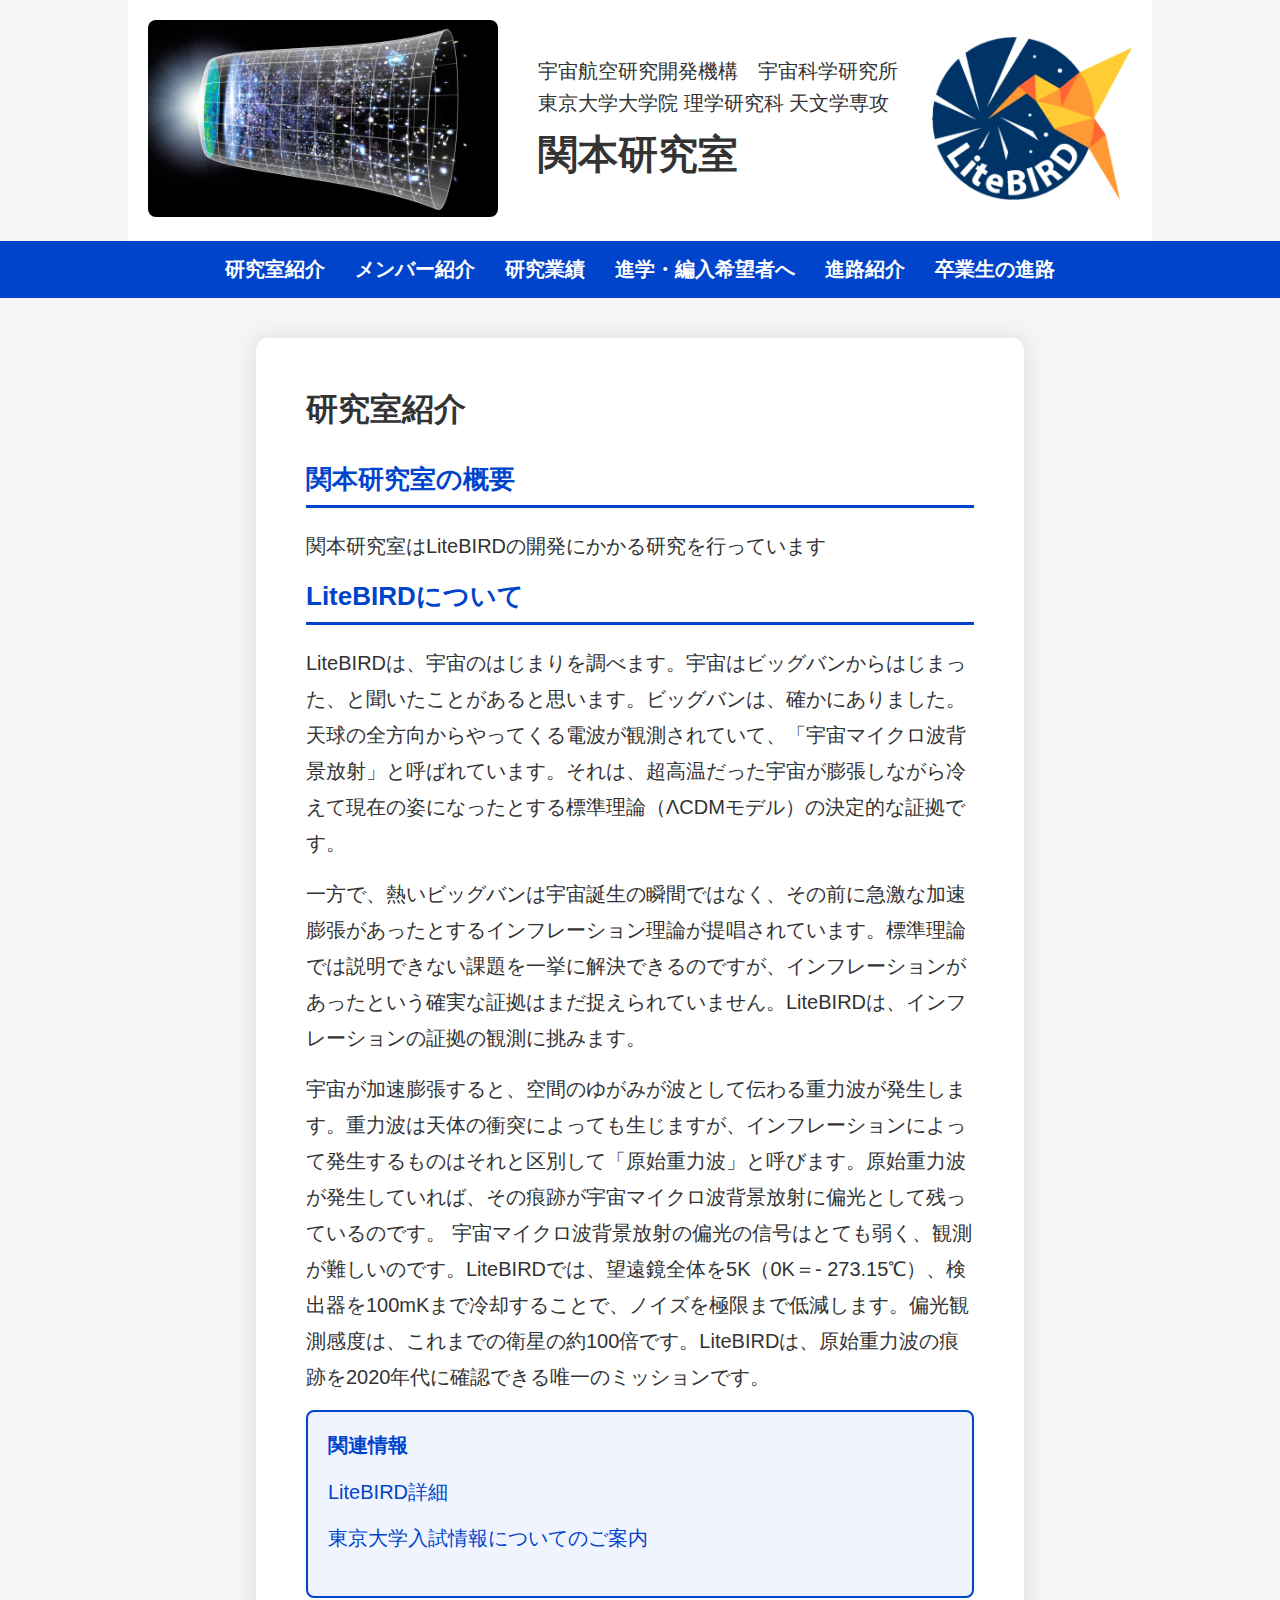
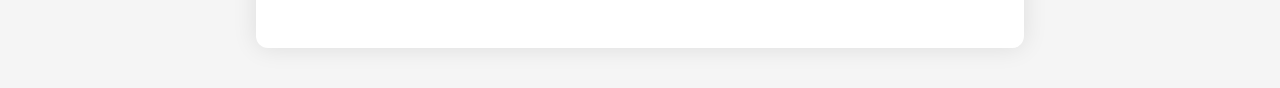
<file: index.html>
<!DOCTYPE html>
<html lang="ja">
<head>
  <meta charset="UTF-8">
  <meta name="viewport" content="width=device-width, initial-scale=1.0">
  <title>研究室紹介</title>
  <link rel="stylesheet" href="style.css">
</head>
<body>

  <!-- バナー -->
  <div class="banner">
    <div class="banner-image">
      <img src="banner.jpg" alt="研究室バナー画像">
    </div>
    <div class="banner-text">
      <p>宇宙航空研究開発機構　宇宙科学研究所</p>
      <p>東京大学大学院 理学研究科 天文学専攻</p>
      <h1>関本研究室</h1>
    </div>
    <div class="banner-right-photo">
      <img src="logo.png" alt="ロゴ">
    </div>
  </div>

  <!-- ナビゲーションバー -->
  <nav class="navbar">
    <ul class="nav-links">
      <li><a href="index.html">研究室紹介</a></li>
      <li><a href="members.html">メンバー紹介</a></li>
      <li><a href="works.html">研究業績</a></li>
      <li><a href="admission.html">進学・編入希望者へ</a></li>
      <li><a href="career.html">進路紹介</a></li>
      <li><a href="graduates.html">卒業生の進路</a></li>
    </ul>
  </nav>

  <!-- メインコンテンツ -->
  <main class="container">
    <h1>研究室紹介</h1>

    <div class="content-area">
      <section class="main-content">
        <h2>関本研究室の概要</h2>
        <p>
          関本研究室はLiteBIRDの開発にかかる研究を行っています
        </p>
      </section>

      <section class="main-content">
        <h2>LiteBIRDについて</h2>
        <p>
          LiteBIRDは、宇宙のはじまりを調べます。宇宙はビッグバンからはじまった、と聞いたことがあると思います。ビッグバンは、確かにありました。天球の全方向からやってくる電波が観測されていて、「宇宙マイクロ波背景放射」と呼ばれています。それは、超高温だった宇宙が膨張しながら冷えて現在の姿になったとする標準理論（ΛCDMモデル）の決定的な証拠です。
        </p>
        <p>
          一方で、熱いビッグバンは宇宙誕生の瞬間ではなく、その前に急激な加速膨張があったとするインフレーション理論が提唱されています。標準理論では説明できない課題を一挙に解決できるのですが、インフレーションがあったという確実な証拠はまだ捉えられていません。LiteBIRDは、インフレーションの証拠の観測に挑みます。
        </p>
        <p>
          宇宙が加速膨張すると、空間のゆがみが波として伝わる重力波が発生します。重力波は天体の衝突によっても生じますが、インフレーションによって発生するものはそれと区別して「原始重力波」と呼びます。原始重力波が発生していれば、その痕跡が宇宙マイクロ波背景放射に偏光として残っているのです。
          宇宙マイクロ波背景放射の偏光の信号はとても弱く、観測が難しいのです。LiteBIRDでは、望遠鏡全体を5K（0K＝- 273.15℃）、検出器を100mKまで冷却することで、ノイズを極限まで低減します。偏光観測感度は、これまでの衛星の約100倍です。LiteBIRDは、原始重力波の痕跡を2020年代に確認できる唯一のミッションです。
        </p>
      </section>

      <!-- サイドコンテンツ -->
      <aside class="side-content">
        <h3>関連情報</h3>
        <ul class="side-links">
          <li><a href="https://www.isas.jaxa.jp/missions/spacecraft/future/litebird.htmll">LiteBIRD詳細</a></li>
          <li><a href="https://www.astron.s.u-tokyo.ac.jp/admission/graduate/">東京大学入試情報についてのご案内</a></li>
          <!-- <li><a href="https://www.ipmu.jp/ja/research-activities/research-program/LiteBIRD">IPMU</a></li> -->
          <!-- <li><a href="https://www.isas.jaxa.jp/" target="_blank">関連リンク（JAXA公式）</a></li> -->
          <!-- <li><a href="research.html">研究関連本部</a></li> -->
          <!-- <li><a href="group.html">ミッション研究グループ</a></li> -->
        </ul>        
        <div class="side-banner">
          <!-- <img src="images/side-banner.jpg" alt="特別公開案内"> -->
        </div>
      </aside>
    </div>

  </main>

</body>
</html>
</file>
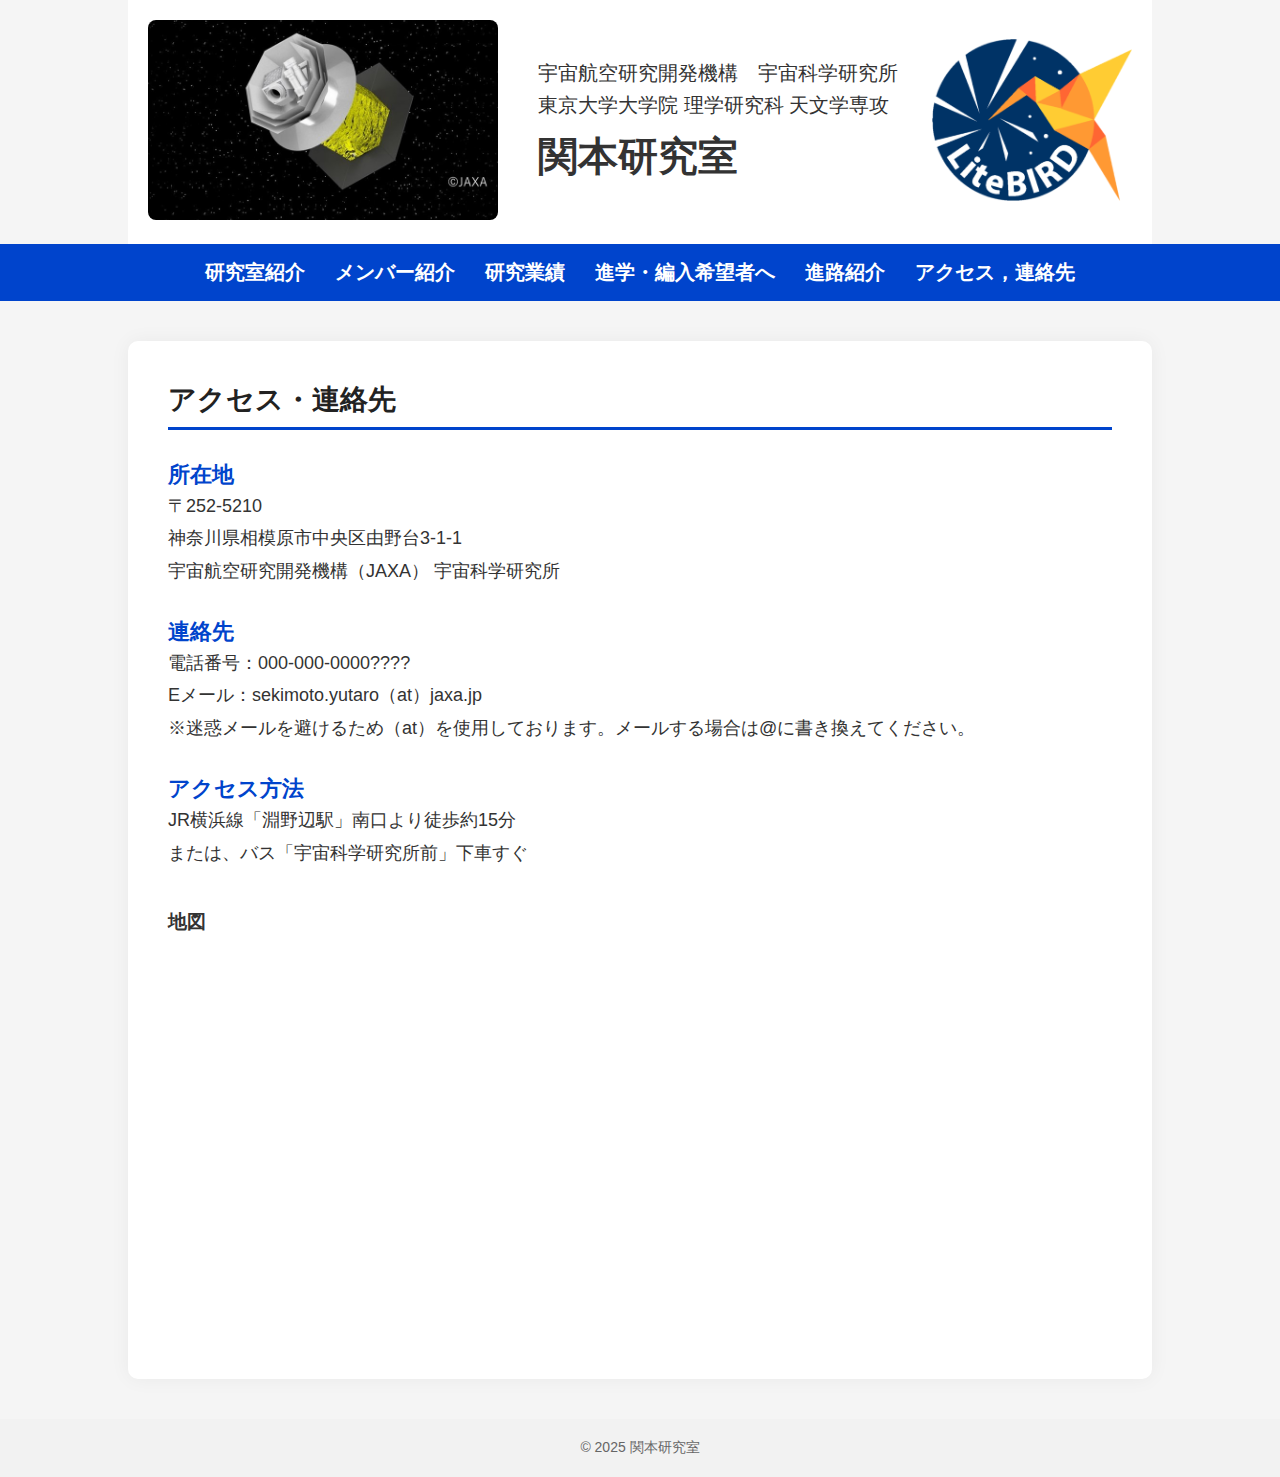
<file: access.html>
<!DOCTYPE html>
<html lang="ja">
<head>
  <meta charset="UTF-8">
  <meta name="viewport" content="width=device-width, initial-scale=1">
  <title>アクセス・連絡先 | 関本研究室</title>
  <link rel="stylesheet" href="style.css">
</head>
<body>

  <!-- バナー -->
  <div class="banner">
    <div class="banner-image">
      <img src="images\banner.jpg" alt="研究室バナー画像">
    </div>
    <div class="banner-text">
      <p>宇宙航空研究開発機構　宇宙科学研究所</p>
      <p>東京大学大学院 理学研究科 天文学専攻</p>
      <h1>関本研究室</h1>
    </div>
    <div class="banner-right-photo">
      <img src="images\logo.png" alt="ロゴ">
    </div>
  </div>

  <!-- ナビゲーションバー -->
  <div class="navbar">
    <div class="navbar-container">
      <ul class="nav-links">
        <li><a href="index.html">研究室紹介</a></li>
        <li><a href="members.html">メンバー紹介</a></li>
        <li><a href="works.html">研究業績</a></li>
        <li><a href="admission.html">進学・編入希望者へ</a></li>
        <li><a href="career.html">進路紹介</a></li>
        <li><a href="access.html">アクセス，連絡先</a></li>
      </ul>
    </div>
  </div>

  <!-- メインコンテンツ -->
  <main class="content">
    <h2>アクセス・連絡先</h2>

    <section class="contact-info">
      <h3>所在地</h3>
      <p>〒252-5210<br>
      神奈川県相模原市中央区由野台3-1-1<br>
      宇宙航空研究開発機構（JAXA） 宇宙科学研究所</p>

      <h3>連絡先</h3>
      <p>電話番号：000-000-0000????<br>
      Eメール：sekimoto.yutaro（at）jaxa.jp<br>
      ※迷惑メールを避けるため（at）を使用しております。メールする場合は@に書き換えてください。

    </p>

      <h3>アクセス方法</h3>
      <p>JR横浜線「淵野辺駅」南口より徒歩約15分<br>
      または、バス「宇宙科学研究所前」下車すぐ</p>
    </section>

    <section class="map">
      <h3>地図</h3>
      <iframe src="https://www.google.com/maps/embed?pb=!1m18!1m12!1m3!1d6491.618560846292!2d139.39269727636423!3d35.55841213671012!2m3!1f0!2f0!3f0!3m2!1i1024!2i768!4f13.1!3m3!1m2!1s0x6018fdb9e79bf6f3%3A0xc900efb891e3e237!2zSkFYQSDlroflrpnnp5HlrabnoJTnqbbmiYAg55u45qih5Y6f44Kt44Oj44Oz44OR44K5!5e0!3m2!1sja!2sjp!4v1745923440847!5m2!1sja!2sjp" width="800" height="600" style="border:0;" allowfullscreen="" loading="lazy" referrerpolicy="no-referrer-when-downgrade"></iframe>
    </section>
  </main>

  <!-- フッター -->
  <footer class="footer">
    <p>&copy; 2025 関本研究室</p>
  </footer>

</body>
</html>
</file>
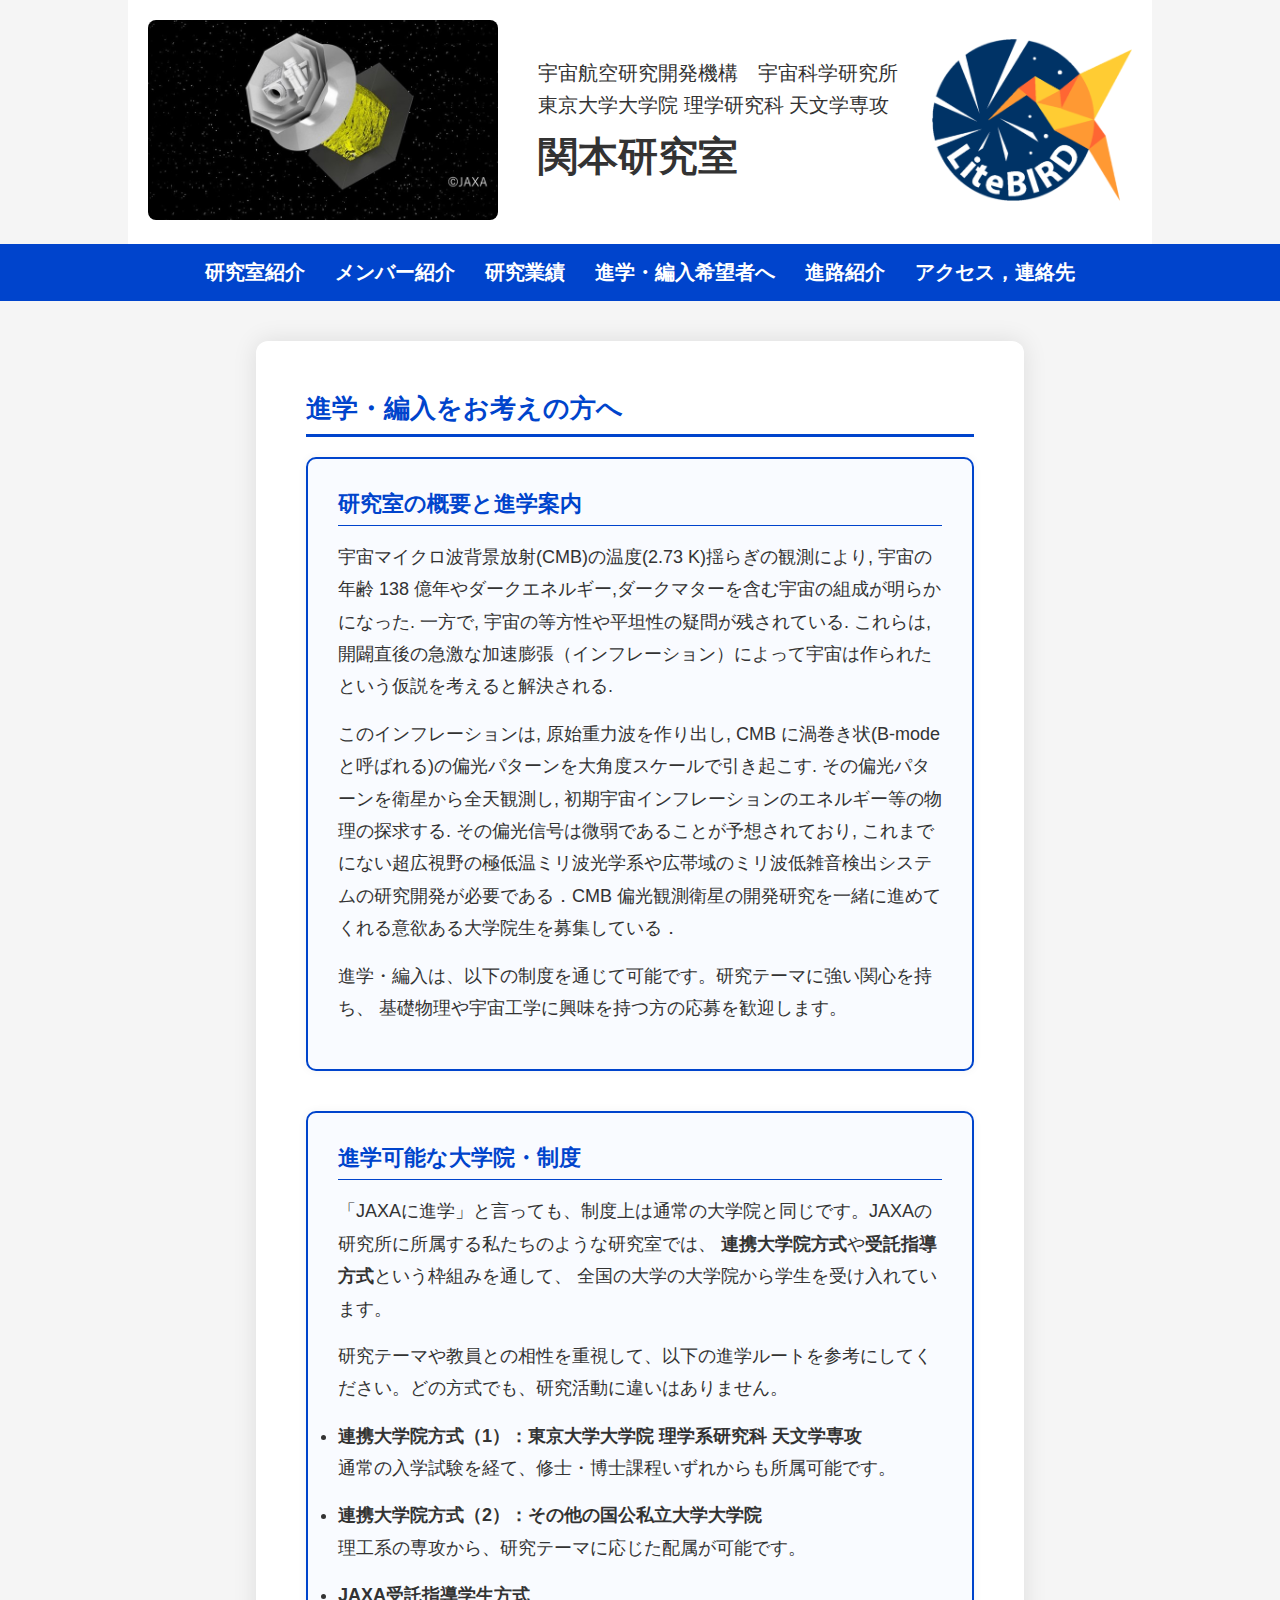
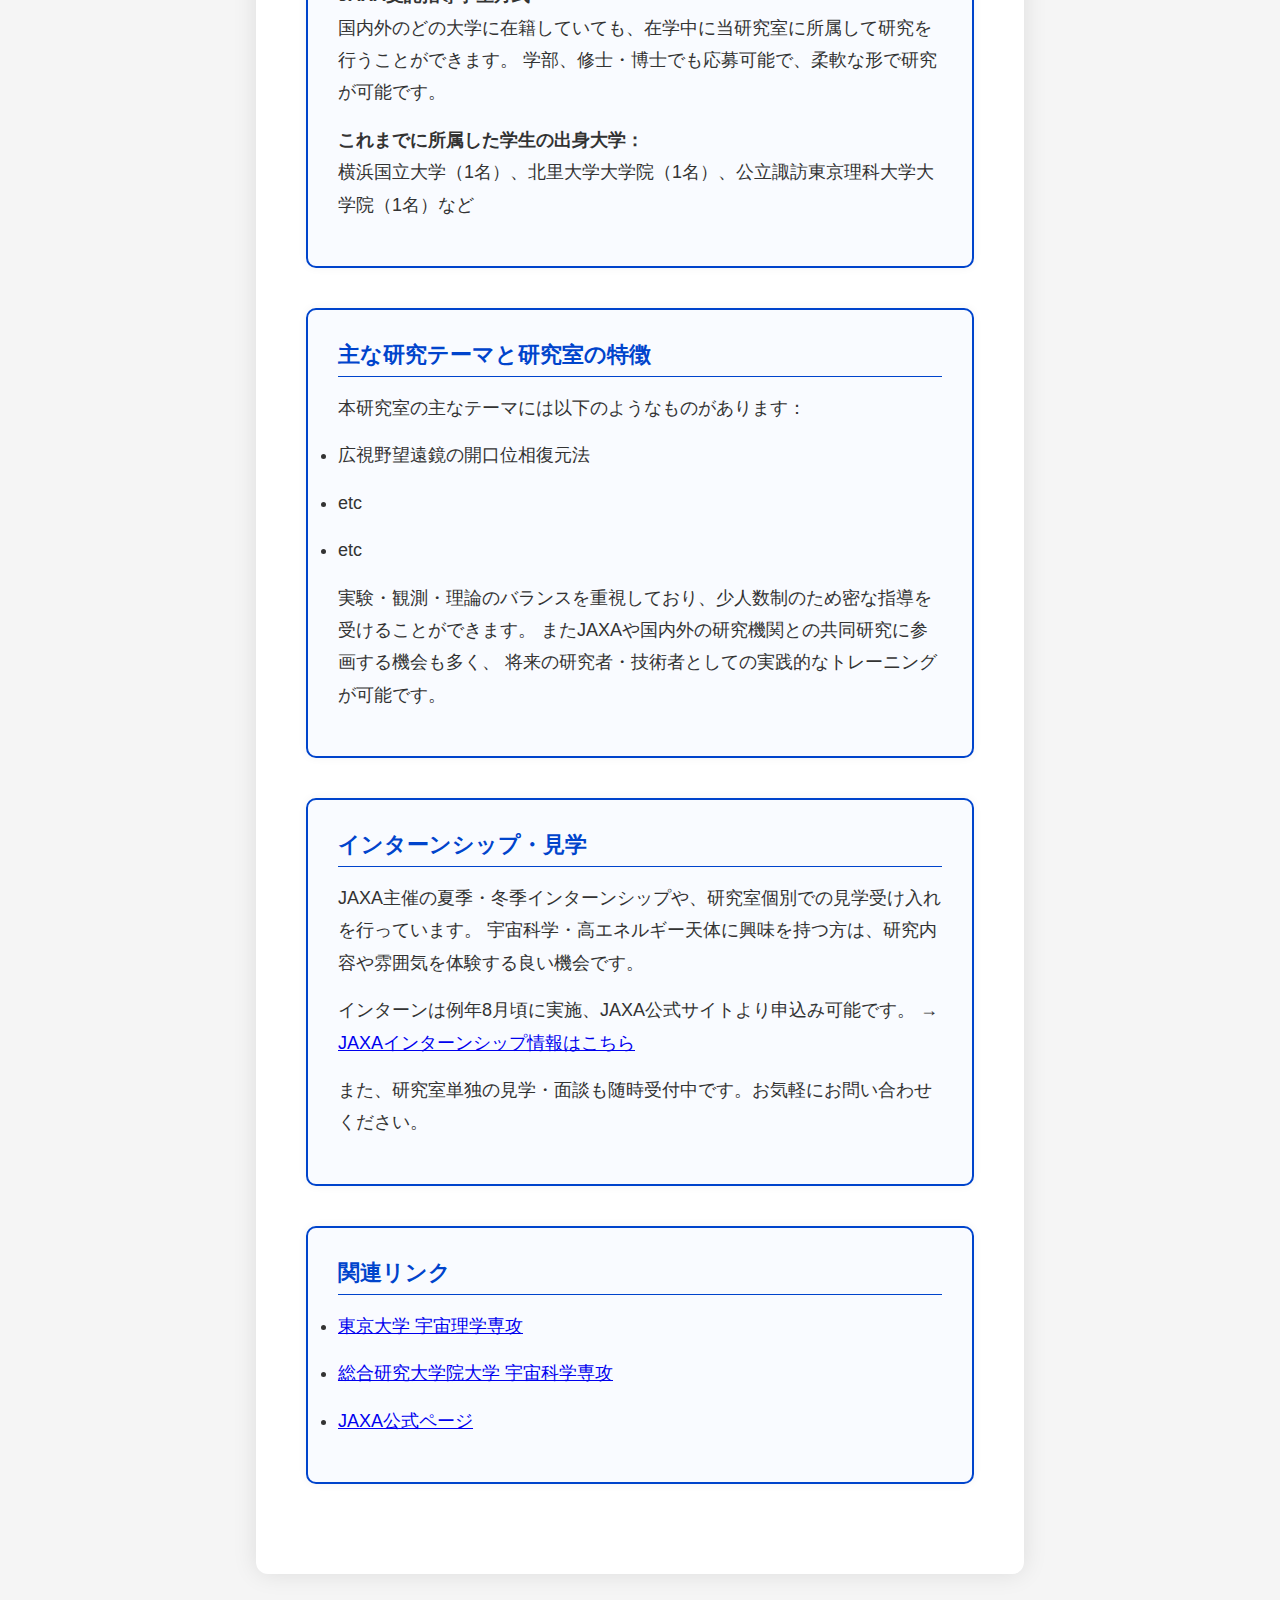
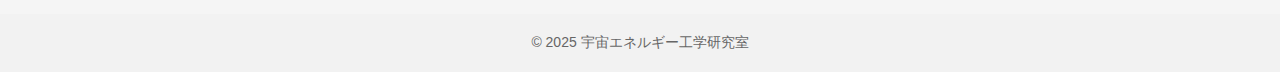
<file: admission.html>
<!DOCTYPE html>
<html lang="ja">
<head>
  <meta charset="UTF-8">
  <meta name="viewport" content="width=device-width, initial-scale=1.0">
  <title>メンバー紹介</title>
  <link rel="stylesheet" href="style.css">
</head>
<body>

  <!-- バナー -->
  <div class="banner">
    <div class="banner-image">
      <img src="images\banner.jpg" alt="研究室バナー画像">
    </div>
    <div class="banner-text">
      <p>宇宙航空研究開発機構　宇宙科学研究所</p>
      <p>東京大学大学院 理学研究科 天文学専攻</p>
      <h1>関本研究室</h1>
    </div>
    <div class="banner-right-photo">
      <img src="images\logo.png" alt="ロゴ">
    </div>
  </div>

  <!-- ナビゲーションバー -->
  <div class="navbar">
    <div class="navbar-container">
      <ul class="nav-links">
        <li><a href="index.html">研究室紹介</a></li>
        <li><a href="members.html">メンバー紹介</a></li>
        <li><a href="works.html">研究業績</a></li>
        <li><a href="admission.html">進学・編入希望者へ</a></li>
        <li><a href="career.html">進路紹介</a></li>
        <li><a href="access.html">アクセス，連絡先</a></li>
      </ul>
    </div>
  </div>

  <!-- メインコンテンツ -->
  <main class="container">

    <h2>進学・編入をお考えの方へ</h2>

    <!-- セクション① 概要 -->
    <section class="section-box">
        <h3>研究室の概要と進学案内</h3>
        <p>
            宇宙マイクロ波背景放射(CMB)の温度(2.73 K)揺らぎの観測により, 宇宙の年齢 138 億年やダークエネルギー,ダークマターを含む宇宙の組成が明らかになった. 一方で, 宇宙の等方性や平坦性の疑問が残されている. これらは, 開闢直後の急激な加速膨張（インフレーション）によって宇宙は作られたという仮説を考えると解決される. 
        </p>

        <p>
            このインフレーションは, 原始重力波を作り出し, CMB に渦巻き状(B-mode と呼ばれる)の偏光パターンを大角度スケールで引き起こす. その偏光パターンを衛星から全天観測し, 初期宇宙インフレーションのエネルギー等の物理の探求する. その偏光信号は微弱であることが予想されており, これまでにない超広視野の極低温ミリ波光学系や広帯域のミリ波低雑音検出システムの研究開発が必要である．CMB 偏光観測衛星の開発研究を一緒に進めてくれる意欲ある大学院生を募集している．
        </p>
        <p>
          進学・編入は、以下の制度を通じて可能です。研究テーマに強い関心を持ち、
          基礎物理や宇宙工学に興味を持つ方の応募を歓迎します。
        </p>
      </section>
      

    <!-- セクション② 進学ルート
    <section class="section-box">
        <h3>進学可能な大学院・制度</h3>
        <ul>
          <li><strong>東京大学大学院 理学系研究科 宇宙理学専攻</strong>：観測・理論・装置開発を幅広く研究</li>
          <li><strong>その他の国公私立大学大学院</strong>：個別に進学相談に応じます</li>
        </ul>
        <p>
          出身大学や学部は問いません。理系学部出身の方であれば、
          必要な基礎知識と意欲があれば研究室への所属が可能です。
        </p>
      </section> -->




      <section class="section-box">
        <h3>進学可能な大学院・制度</h3>
        <p>
          「JAXAに進学」と言っても、制度上は通常の大学院と同じです。JAXAの研究所に所属する私たちのような研究室では、
          <strong>連携大学院方式</strong>や<strong>受託指導方式</strong>という枠組みを通して、
          全国の大学の大学院から学生を受け入れています。
        </p>
      
        <p>
          研究テーマや教員との相性を重視して、以下の進学ルートを参考にしてください。どの方式でも、研究活動に違いはありません。
        </p>
      
        <ul>
          <li><strong>連携大学院方式（1）：東京大学大学院 理学系研究科 天文学専攻</strong><br>
            通常の入学試験を経て、修士・博士課程いずれからも所属可能です。<br>

          </li>
      
          <li><strong>連携大学院方式（2）：その他の国公私立大学大学院</strong><br>
            理工系の専攻から、研究テーマに応じた配属が可能です。
          </li>
      
          <li><strong>JAXA受託指導学生方式</strong><br>
            国内外のどの大学に在籍していても、在学中に当研究室に所属して研究を行うことができます。
            学部、修士・博士でも応募可能で、柔軟な形で研究が可能です。
          </li>
        </ul>
      
        <p>
          <strong>これまでに所属した学生の出身大学：</strong><br>
          横浜国立大学（1名）、北里大学大学院（1名）、公立諏訪東京理科大学大学院（1名）など
        </p>
      </section>

      


    <!-- セクション③ 研究内容と魅力 -->
    <section class="section-box">
        <h3>主な研究テーマと研究室の特徴</h3>
        <p>
          本研究室の主なテーマには以下のようなものがあります：
          <ul>
            <li>広視野望遠鏡の開口位相復元法</li>
            <li>etc</li>
            <li>etc</li>
          </ul>
        </p>
        <p>
          実験・観測・理論のバランスを重視しており、少人数制のため密な指導を受けることができます。
          またJAXAや国内外の研究機関との共同研究に参画する機会も多く、
          将来の研究者・技術者としての実践的なトレーニングが可能です。
        </p>
      </section>
      

    <!-- セクション④ インターンシップ等 -->
    <section class="section-box">
      <h3>インターンシップ・見学</h3>
      <p>
        JAXA主催の夏季・冬季インターンシップや、研究室個別での見学受け入れを行っています。
        宇宙科学・高エネルギー天体に興味を持つ方は、研究内容や雰囲気を体験する良い機会です。
      </p>
      <p>
        インターンは例年8月頃に実施、JAXA公式サイトより申込み可能です。
        → <a href="https://www.jaxa.jp/about/employ/internship_j.html" target="_blank">JAXAインターンシップ情報はこちら</a>
      </p>
      <p>
        また、研究室単独の見学・面談も随時受付中です。お気軽にお問い合わせください。
      </p>
      <!-- <img src="images/banner.jpg" alt="JAXAロゴ" style="max-width: 200px;"> -->
    </section>

    <!-- セクション⑤ お問い合わせ
    <section class="section-box">
        <h3>お問い合わせ・推薦について</h3>
        <p>
          進学を検討している方は、志望動機・履歴・研究希望テーマ等を添えて、
          研究室教員にご連絡ください。オンライン面談も対応可能です。
        </p>
        <p>
          推薦書・書類作成サポートも可能です（東京大学・総研大・他学推薦対応）。
        </p>
        <p>
          連絡先：<strong>tanaka.lab[at]jaxa.jp</strong>（[at]は@に置き換えてください）
        </p>
      </section> -->

      

      <section class="section-box">
        <h3>関連リンク</h3>
        <ul>
          <li><a href="https://www.phys.s.u-tokyo.ac.jp/education/graduate/" target="_blank">東京大学 宇宙理学専攻</a></li>
          <li><a href="https://www.soken.ac.jp/education/graduateschool/department/space-science/" target="_blank">総合研究大学院大学 宇宙科学専攻</a></li>
          <li><a href="https://www.jaxa.jp/" target="_blank">JAXA公式ページ</a></li>
        </ul>
      </section>
      

  </main>

  <!-- フッター -->
  <footer class="footer">
    <p>&copy; 2025 宇宙エネルギー工学研究室</p>
  </footer>

</body>
</html>
</file>
<file: style.css>
/* --- リセットと基本設定 --- */
* {
  margin: 0;
  padding: 0;
  box-sizing: border-box;
}

body {
  font-family: 'Arial', sans-serif;
  background: #f5f5f5; /* 薄灰色背景 */
  /* background: #e1dddd; 灰色背景 */
  color: #333;
}

/* --- バナー画像 --- */
/* --- バナー部分の横並びレイアウト --- */
.banner {
  display: flex;
  align-items: center;
  background: #ffffff;
  width: 80%; /* 中央に幅を制限する */
  max-width: 1200px;
  margin: 0 auto;
  padding: 20px 0;
}

.banner-image {
  flex: 0 0 350px; /* 写真エリア固定サイズ */
  transform: translateX(20px); /* ←右に20px動かす */
}

.banner-image img {
  width: 100%;
  height: auto;
  border-radius: 8px;
}

.banner-text {
  flex: 1;
  padding-left: 30px;
  transform: translateX(30px);
}

.banner-text p {
  font-size: 20px;
  margin-bottom: 5px;
}

.banner-text h1 {
  font-size: 40px;
  margin-top: 10px;
  font-weight: bold;
}
/* 右側：追加画像 */
.banner-right-photo {
  flex: 0 0 auto;
  padding-right: 20px;
}

.banner-right-photo img {
  width: 200px;         /* サイズ自由に調整可能！ */
  height: auto;
  transform: translateY(0px) translateX(0px); /* ← 位置の微調整ここでできる！ */
  border-radius: 8px;
}


/* --- ナビゲーションバー --- */
/* ナビゲーションバー（青い背景） */
.navbar {
  background-color: #0044cc;
  padding: 15px 0;
}

/* 中央寄せ＋幅制限 */
.navbar-container {
  width: 80%; /* ← ここが超重要！！80%幅に制限する！ */
  margin: 0 auto;
  display: flex;
  justify-content: center;
}

/* リンクリスト */
.nav-links {
  list-style: none;
  display: flex;
  justify-content: center;
  flex-wrap: wrap;
  gap: 30px;
}

.nav-links a {
  color: #ffffff;
  text-decoration: none;
  font-size: 18px;
  font-weight: bold;
}

.nav-links a:hover {
  text-decoration: underline;
}



/* --- メインコンテンツ --- */
.container {
  width: 60%;
  max-width: 1400px; /* 横広げる */
  background: #ffffff;
  margin: 40px auto;
  padding: 50px;
  border-radius: 12px;
  box-shadow: 0 0 25px rgba(0,0,0,0.1);
}

/* --- セクションタイトル --- */
.member-section {
  margin-bottom: 60px;
}

.member-section h2 {
  font-size: 28px;
  color: #0044cc;
  margin-bottom: 30px;
  border-bottom: 3px solid #0044cc;
  padding-bottom: 10px;
}

/* --- メンバーボックス（1人分） --- */
.member-box {
  display: flex;
  align-items: center;
  background: #f0f4ff;
  border: 2px solid #0044cc;
  border-radius: 10px;
  padding: 40px;
  margin-bottom: 50px;
  gap: 40px;
}

/* --- 写真エリア --- */
.member-photo {
  flex: 0 0 350px; /* 写真のエリア大きめ */
  text-align: center;
  position: relative;
}

.member-photo img {
  width: 300px; /* 横大きく */
  height: 240px; /* 高さ抑えめで楕円感 */
  object-fit: cover;
  border-radius: 50% / 30%; /* 横長楕円 */
  border: 3px solid #0059b3;
  margin-bottom: 10px;
  transform: translateX(-20px); /* 少し左寄せ */
}
/* 教授だけ大きめにする */
.professor-photo img {
  width: 340px;
  height: 340px;
  object-fit: cover;
  border-radius: 50% / 30%;
  border: 3px solid #0059b3;
  transform: translateX(-20px);
}

/* --- 写真キャプション（もし使うなら） --- */
.photo-caption {
  display: block;
  margin-top: 8px;
  font-size: 14px;
  color: #0059b3;
  text-decoration: none;
}

.photo-caption:hover {
  text-decoration: underline;
}

/* --- テキストエリア --- */
.member-text {
  flex: 1; /* 紹介文の幅は「アイコンサイズ変更前と同じ」設定 */
  padding-left: 20px;
  text-align: left;
}

.member-text h3 {
  margin-bottom: 15px;
  font-size: 30px;
}

.member-text p, .member-text ul {
  font-size: 20px;
  margin-bottom: 10px;
  line-height: 1.8;
}

.member-text ul {
  padding-left: 20px;
}

.member-text a {
  color: #0059b3;
  text-decoration: none;
  font-weight: bold;
}

.member-text a:hover {
  text-decoration: underline;
}

/* --- レスポンシブ対応 --- */
@media screen and (max-width: 768px) {
  .member-box {
    flex-direction: column;
    text-align: center;
  }

  .member-photo {
    flex: 0 0 auto;
  }

  .member-photo img {
    width: 200px;
    height: 200px;
  }

  .container {
    width: 95%;
    padding: 30px;
  }
}

/* --- 卒業生リスト --- */
.alumni-section {
  margin-top: 60px;
  padding: 40px;
  background: #f0f4ff;
  border: 2px solid #0044cc;
  border-radius: 10px;
}

.alumni-section h2 {
  font-size: 26px;
  color: #0044cc;
  margin-bottom: 20px;
  border-bottom: 2px solid #0044cc;
  padding-bottom: 8px;
}

.alumni-list {
  display: flex;
  flex-direction: column;
  gap: 15px;
}

.alumni-item {
  font-size: 18px;
  color: #333;
}

.alumni-year {
  font-weight: bold;
  color: #0059b3;
}

.alumni-name {
  margin: 0 8px;
}

.alumni-university {
  color: #555;
}





/* #################################################### */
/* コンテンツエリアレイアウト */
/* メインテキスト共通 */
.container p,
.container li {
  font-size: 20px; /* ← 標準より大きめ、見やすいサイズに */
  line-height: 1.8; /* ← 行間をしっかり空ける（標準は1.5ぐらい） */
  margin-bottom: 15px; /* ← 各段落の間に余白も入れる */
}

/* セクションタイトル */
.container h1 {
  font-size: 32px; /* タイトルはかなり大きめに */
  margin-bottom: 30px;
  font-weight: bold;
}

.container h2 {
  font-size: 26px; /* セクション見出しも大きめに */
  margin-bottom: 20px;
  color: #0044cc;
  border-bottom: 3px solid #0044cc;
  padding-bottom: 8px;
}

/* ナビゲーションリンクも少し大きくしておくといいかも */
.nav-links a {
  font-size: 20px;
}


/* メイン文章 */
.main-content {
  flex: 2;
}

/* サイドバー */
.side-content {
  flex: 1;
  background: #f0f4ff;
  padding: 20px;
  border: 2px solid #0044cc;
  border-radius: 8px;
}

.side-content h3 {
  margin-bottom: 15px;
  font-size: 20px;
  color: #0044cc;
}

.side-links {
  list-style: none;
  padding-left: 0;
}

.side-links li {
  margin-bottom: 10px;
}

.side-links a {
  color: #0044cc;
  text-decoration: none;
}

.side-links a:hover {
  text-decoration: underline;
}

.side-banner {
  margin-top: 20px;
}

.side-banner img {
  width: 100%;
  height: auto;
  border-radius: 8px;
}







/* ----------------------------------------------------------- */

/* ---------- アクセスページ用 ---------- */

.content {
  width: 80%;
  max-width: 1200px;
  margin: 40px auto;
  padding: 40px;
  background: #ffffff;
  border-radius: 10px;
  box-shadow: 0 0 20px rgba(0,0,0,0.05);
}

.content h2 {
  font-size: 28px;
  margin-bottom: 30px;
  color: #222;
  border-bottom: 3px solid #0044cc;
  padding-bottom: 8px;
}

.contact-info h3 {
  font-size: 22px;
  margin-top: 30px;
  color: #0044cc;
}

.contact-info p {
  font-size: 18px;
  margin-bottom: 15px;
  line-height: 1.8;
}

.map {
  margin-top: 40px;
}

.map iframe {
  width: 100%;
  height: 400px;
  border: none;
  border-radius: 10px;
}

/* ---------- フッター ---------- */
.footer {
  text-align: center;
  padding: 20px;
  background: #f2f2f2;
  font-size: 14px;
  color: #666;
  margin-top: 40px;
}

/* ########################################? */
/* --- セクションボックス汎用 --- */
.section-box {
  margin-bottom: 40px;
  padding: 30px;
  background: #f9fbff;
  border: 2px solid #0044cc;
  border-radius: 10px;
  box-shadow: 0 0 10px rgba(0,0,0,0.05);
}

.section-box h3 {
  font-size: 22px;
  margin-bottom: 15px;
  color: #0044cc;
  border-bottom: 1px solid #0044cc;
  padding-bottom: 6px;
}

.section-box p,
.section-box li {
  font-size: 18px;
  line-height: 1.8;
}
</file>
